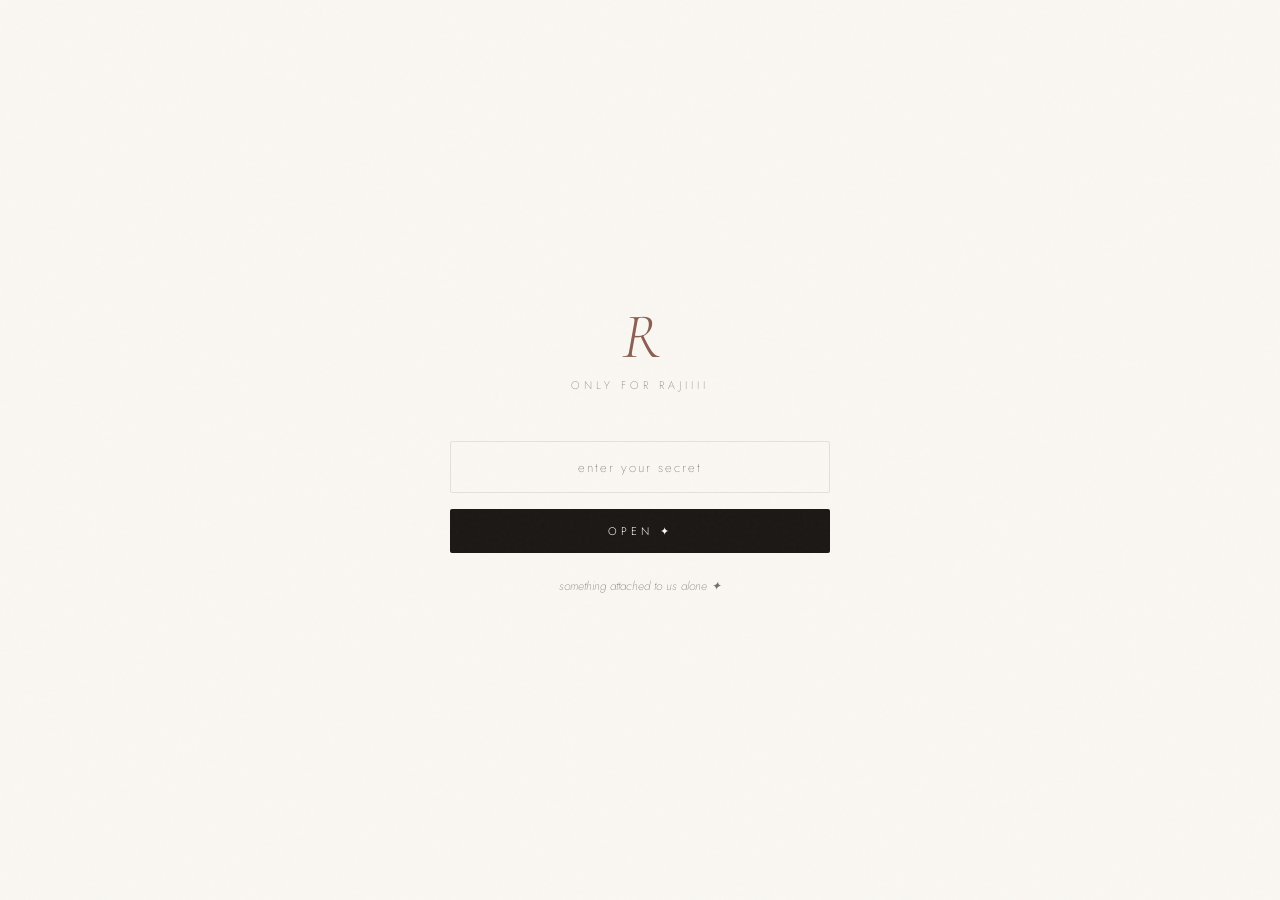
<file: index.html>
<!DOCTYPE html>
<html lang="en">
<head>
  <meta charset="UTF-8" />
  <meta name="viewport" content="width=device-width, initial-scale=1.0">
  <title>For Rajiiii ✨</title>
  <link rel="preconnect" href="https://fonts.googleapis.com">
  <link href="https://fonts.googleapis.com/css2?family=Cormorant+Garamond:ital,wght@0,300;0,400;1,300;1,400&family=Jost:wght@200;300;400&display=swap" rel="stylesheet">
  <style>
    :root {
      --ink: #1a1714;
      --paper: #faf7f2;
      --paper-warm: #f5f0e8;
      --accent: #8b5e52;
      --accent-light: #b07c65;
      --line: rgba(26,23,20,0.1);
      --muted: rgba(26,23,20,0.6);
      --faint: rgba(26,23,20,0.06);
    }

    * { margin: 0; padding: 0; box-sizing: border-box; }

    body {
      font-family: 'Jost', sans-serif;
      background: var(--paper);
      color: var(--ink);
      min-height: 100vh;
      overflow-x: hidden;
    }

    /* ─── GRAIN OVERLAY ─── */
    body::before {
      content: '';
      position: fixed;
      inset: 0;
      background-image: url("data:image/svg+xml,%3Csvg viewBox='0 0 256 256' xmlns='http://www.w3.org/2000/svg'%3E%3Cfilter id='noise'%3E%3CfeTurbulence type='fractalNoise' baseFrequency='0.9' numOctaves='4' stitchTiles='stitch'/%3E%3C/filter%3E%3Crect width='100%25' height='100%25' filter='url(%23noise)' opacity='0.04'/%3E%3C/svg%3E");
      pointer-events: none;
      z-index: 1000;
      opacity: 0.6;
    }

    /* ─── VIGNETTE ─── */
    body::after {
      content: '';
      position: fixed;
      inset: 0;
      pointer-events: none;
      z-index: 40;
      background: radial-gradient(ellipse at center, transparent 55%, rgba(26,23,20,0.07) 100%);
    }

    /* ─── PASSWORD SCREEN ─── */
    #loginScreen {
      position: fixed;
      inset: 0;
      background: var(--paper);
      display: flex;
      align-items: center;
      justify-content: center;
      z-index: 500;
      transition: opacity 0.8s ease, transform 0.8s ease;
    }

    #loginScreen.fade-out {
      opacity: 0;
      transform: translateY(-20px);
      pointer-events: none;
    }

    .login-inner {
      text-align: center;
      width: 90%;
      max-width: 380px;
    }

    .login-inner .monogram {
      font-family: 'Cormorant Garamond', serif;
      font-size: 64px;
      font-style: italic;
      font-weight: 300;
      color: var(--accent);
      line-height: 1;
      margin-bottom: 8px;
      letter-spacing: -2px;
    }

    .login-inner .subtitle {
      font-size: 11px;
      font-weight: 200;
      letter-spacing: 4px;
      text-transform: uppercase;
      color: var(--muted);
      margin-bottom: 48px;
    }

    .input-wrap {
      position: relative;
      margin-bottom: 16px;
    }

    .input-wrap input {
      width: 100%;
      padding: 14px 20px;
      background: transparent;
      border: 1px solid var(--line);
      border-radius: 2px;
      font-family: 'Jost', sans-serif;
      font-size: 15px;
      font-weight: 200;
      letter-spacing: 8px;
      text-align: center;
      color: var(--ink);
      outline: none;
      transition: border-color 0.3s;
    }

    .input-wrap input:focus {
      border-color: var(--accent-light);
    }

    .input-wrap input::placeholder {
      letter-spacing: 2px;
      font-size: 13px;
      color: var(--muted);
    }

    .login-btn {
      width: 100%;
      padding: 14px;
      background: var(--ink);
      color: var(--paper);
      border: none;
      border-radius: 2px;
      font-family: 'Jost', sans-serif;
      font-size: 11px;
      font-weight: 300;
      letter-spacing: 4px;
      text-transform: uppercase;
      cursor: pointer;
      transition: background 0.3s, transform 0.2s;
    }

    .login-btn:hover { background: var(--accent); }
    .login-btn:active { transform: scale(0.98); }

    .hint-text {
      margin-top: 24px;
      font-size: 12px;
      font-weight: 200;
      color: var(--muted);
      font-style: italic;
      min-height: 18px;
      transition: opacity 0.4s;
    }

    .hint-text.shake {
      animation: shake 0.4s ease;
    }

    @keyframes shake {
      0%, 100% { transform: translateX(0); }
      25% { transform: translateX(-6px); }
      75% { transform: translateX(6px); }
    }

    /* ─── MAIN PAGE ─── */
    #mainPage {
      display: none;
      min-height: 100vh;
    }

    #mainPage.visible { display: block; }

    /* ─── HERO ─── */
    .hero {
      min-height: 100vh;
      display: flex;
      flex-direction: column;
      align-items: center;
      justify-content: center;
      padding: 60px 20px;
      position: relative;
      text-align: center;
    }

    .hero-date {
      font-size: 11px;
      font-weight: 200;
      letter-spacing: 5px;
      text-transform: uppercase;
      color: var(--muted);
      margin-bottom: 40px;
      opacity: 0;
      animation: rise 1s 0.3s forwards;
    }

    .hero h1 {
      font-family: 'Cormorant Garamond', serif;
      font-size: clamp(52px, 10vw, 88px);
      font-weight: 300;
      font-style: italic;
      line-height: 1.05;
      letter-spacing: -1px;
      margin-bottom: 24px;
      opacity: 0;
      animation: rise 1s 0.6s forwards;
    }

    .hero h1 em {
      color: var(--accent);
      font-style: italic;
    }

    .hero-lines {
      max-width: 440px;
      opacity: 0;
      animation: rise 1s 1.1s forwards;
    }

    .hero-lines p {
      font-size: 15px;
      font-weight: 300;
      line-height: 2;
      color: var(--muted);
    }

    .reveal-btn {
      margin-top: 52px;
      padding: 0;
      background: none;
      border: none;
      border-bottom: 1px solid var(--accent-light);
      font-family: 'Cormorant Garamond', serif;
      font-size: 18px;
      font-style: italic;
      color: var(--accent);
      cursor: pointer;
      letter-spacing: 1px;
      transition: color 0.3s, border-color 0.3s;
      opacity: 0;
      animation: rise 1s 1.8s forwards;
    }

    .reveal-btn:hover { color: var(--ink); border-color: var(--ink); }

    /* horizontal rule divider */
    .divider {
      width: 40px;
      height: 1px;
      background: var(--accent-light);
      margin: 0 auto 52px;
    }

    /* ─── FIRST MESSAGE REVEAL ─── */
    #firstReveal {
      display: none;
      padding: 0 20px 80px;
      max-width: 600px;
      margin: 0 auto;
      text-align: center;
      animation: rise 1.2s forwards;
    }

    #firstReveal.show { display: block; }

    .first-message {
      font-family: 'Cormorant Garamond', serif;
      font-size: clamp(20px, 4vw, 28px);
      font-weight: 300;
      line-height: 1.8;
      color: var(--ink);
      margin-bottom: 16px;
      min-height: 1.8em;
    }

    .first-message em { color: var(--accent); font-style: italic; }

    /* blinking caret for typewriter */
    .caret {
      display: inline-block;
      width: 2px;
      height: 1em;
      background: var(--accent);
      margin-left: 2px;
      vertical-align: -0.15em;
      animation: blink 0.9s steps(1) infinite;
    }
    @keyframes blink { 0%,50%{opacity:1;} 51%,100%{opacity:0;} }

    .first-small {
      font-size: 13px;
      font-weight: 200;
      color: var(--muted);
      font-style: italic;
      transition: opacity 0.8s ease;
    }

    /* ─── FRIENDSHIP COUNTER ─── */
    .counter {
      margin-top: 44px;
      transition: opacity 0.9s ease;
    }
    .counter .line {
      font-family: 'Cormorant Garamond', serif;
      font-style: italic;
      font-size: clamp(18px, 3.4vw, 24px);
      color: var(--accent);
    }
    .counter .sub {
      margin-top: 8px;
      font-size: 10px;
      letter-spacing: 4px;
      text-transform: uppercase;
      color: var(--muted);
      font-weight: 300;
    }

    /* ─── POLAROID (optional photo) ─── */
    .polaroid {
      display: inline-block;
      background: #fff;
      padding: 12px 12px 40px;
      border: 1px solid var(--line);
      box-shadow: 0 10px 34px rgba(26,23,20,0.14);
      transform: rotate(-2.5deg);
      margin: 36px auto 8px;
    }
    .polaroid img { display: block; width: 100%; max-width: 280px; }
    .polaroid .cap {
      text-align: center;
      font-family: 'Cormorant Garamond', serif;
      font-style: italic;
      color: var(--muted);
      margin-top: 12px;
      font-size: 14px;
    }

    .scroll-cue {
      margin-top: 60px;
      display: flex;
      flex-direction: column;
      align-items: center;
      gap: 10px;
      color: var(--muted);
      font-size: 11px;
      font-weight: 200;
      letter-spacing: 3px;
      text-transform: uppercase;
    }

    .scroll-cue .arrow {
      width: 1px;
      height: 40px;
      background: linear-gradient(to bottom, transparent, var(--accent-light));
      animation: pulse-line 2s infinite;
    }

    @keyframes pulse-line {
      0%, 100% { opacity: 0.4; }
      50% { opacity: 1; }
    }

    /* ─── TIMELINE ─── */
    #timeline {
      display: none;
      padding: 80px 20px 120px;
      max-width: 680px;
      margin: 0 auto;
    }

    #timeline.show { display: block; }

    .timeline-header {
      text-align: center;
      margin-bottom: 72px;
    }

    .timeline-header h2 {
      font-family: 'Cormorant Garamond', serif;
      font-size: 13px;
      font-weight: 400;
      letter-spacing: 6px;
      text-transform: uppercase;
      color: var(--muted);
    }

    /* Each memory entry */
    .memory-entry {
      display: grid;
      grid-template-columns: 80px 1px 1fr;
      gap: 0 28px;
      margin-bottom: 56px;
      opacity: 0;
      transform: translateY(16px);
      transition: opacity 0.7s ease, transform 0.7s ease;
    }

    .memory-entry.visible {
      opacity: 1;
      transform: translateY(0);
    }

    .entry-date {
      text-align: right;
      padding-top: 4px;
    }

    .entry-date .year {
      font-size: 11px;
      font-weight: 200;
      letter-spacing: 2px;
      color: var(--muted);
      display: block;
    }

    .entry-date .day {
      font-family: 'Cormorant Garamond', serif;
      font-size: 28px;
      font-weight: 300;
      color: var(--accent);
      line-height: 1;
      display: block;
    }

    .entry-line {
      background: var(--line);
      position: relative;
    }

    .entry-line::before {
      content: '';
      position: absolute;
      top: 8px;
      left: 50%;
      transform: translateX(-50%);
      width: 5px;
      height: 5px;
      border-radius: 50%;
      background: var(--accent-light);
    }

    .entry-body {
      padding-top: 0;
    }

    .entry-tag {
      font-size: 10px;
      font-weight: 300;
      letter-spacing: 3px;
      text-transform: uppercase;
      color: var(--accent-light);
      margin-bottom: 10px;
    }

    .entry-text {
      font-family: 'Cormorant Garamond', serif;
      font-size: clamp(17px, 3vw, 21px);
      font-weight: 400;
      line-height: 1.75;
      color: var(--ink);
    }

    .entry-sig {
      margin-top: 12px;
      font-size: 12px;
      font-weight: 200;
      color: var(--muted);
      font-style: italic;
    }

    /* Loading / empty states */
    .timeline-loading {
      text-align: center;
      padding: 40px;
      font-size: 13px;
      color: var(--muted);
      font-weight: 200;
      letter-spacing: 2px;
    }

    /* ─── FLOATING HEARTS ─── */
    #heartContainer {
      position: fixed;
      inset: 0;
      pointer-events: none;
      z-index: 50;
      transition: transform 0.3s ease-out;
    }

    .heart {
      position: absolute;
      bottom: -50px;
      animation: floatUp linear forwards;
      font-size: 14px;
      opacity: 0;
    }

    @keyframes floatUp {
      0% { transform: translateY(0); opacity: 0; }
      10% { opacity: 0.6; }
      90% { opacity: 0.4; }
      100% { transform: translateY(-110vh); opacity: 0; }
    }

    /* ─── CURSOR HEART TRAIL ─── */
    .cursor-heart {
      position: fixed;
      pointer-events: none;
      z-index: 900;
      transform: translate(-50%, -50%);
      animation: trailFade 1s ease forwards;
      will-change: transform, opacity;
    }
    @keyframes trailFade {
      0%   { opacity: 0.9; transform: translate(-50%, -50%) scale(1) rotate(0deg); }
      100% { opacity: 0;   transform: translate(-50%, -150%) scale(0.4) rotate(20deg); }
    }

    /* ─── HIDDEN SECRET NOTE ─── */
    #secretHeart {
      position: fixed;
      bottom: 18px;
      left: 18px;
      font-size: 16px;
      cursor: pointer;
      z-index: 300;
      opacity: 0.35;
      transition: opacity 0.3s, transform 0.3s;
      user-select: none;
    }
    #secretHeart:hover { opacity: 1; transform: scale(1.25); }

    #secretNote {
      position: fixed;
      bottom: 52px;
      left: 18px;
      max-width: 260px;
      background: var(--paper-warm);
      border: 1px solid var(--line);
      border-radius: 3px;
      padding: 16px 18px;
      font-family: 'Cormorant Garamond', serif;
      font-size: 16px;
      line-height: 1.6;
      color: var(--ink);
      z-index: 320;
      opacity: 0;
      transform: translateY(8px);
      pointer-events: none;
      transition: opacity 0.4s, transform 0.4s;
      box-shadow: 0 8px 28px rgba(26,23,20,0.12);
    }
    #secretNote.show { opacity: 1; transform: translateY(0); pointer-events: auto; }

    /* ─── FOOTER ─── */
    footer {
      position: fixed;
      bottom: 0;
      left: 0;
      right: 0;
      padding: 16px 24px;
      display: flex;
      align-items: center;
      justify-content: center;
      font-size: 11px;
      font-weight: 200;
      letter-spacing: 3px;
      color: var(--muted);
      background: linear-gradient(to top, var(--paper) 60%, transparent);
      z-index: 200;
    }

    /* ─── ANIMATIONS ─── */
    @keyframes rise {
      from { opacity: 0; transform: translateY(20px); }
      to   { opacity: 1; transform: translateY(0); }
    }

    /* ─── AUDIO ─── */
    #audioBtn {
      position: fixed;
      top: 24px;
      right: 24px;
      background: none;
      border: 1px solid var(--line);
      border-radius: 2px;
      width: 36px;
      height: 36px;
      display: none;
      align-items: center;
      justify-content: center;
      cursor: pointer;
      font-size: 14px;
      color: var(--muted);
      z-index: 300;
      transition: border-color 0.3s, color 0.3s;
    }

    #audioBtn:hover { border-color: var(--accent-light); color: var(--accent); }
    #audioBtn.show { display: flex; }

    /* ─── CONFETTI ─── */
    #confettiCanvas {
      position: fixed;
      inset: 0;
      pointer-events: none;
      z-index: 600;
    }

    /* ─── BIRTHDAY LETTER ─── */
    #birthdayLetter {
      display: none;
      padding: 20px 20px 60px;
      max-width: 560px;
      margin: 0 auto;
      text-align: center;
    }

    #birthdayLetter.show { display: block; animation: rise 1.2s forwards; }

    .letter-tag {
      font-size: 11px;
      font-weight: 200;
      letter-spacing: 5px;
      text-transform: uppercase;
      color: var(--accent-light);
      margin-bottom: 20px;
    }

    .letter-heading {
      font-family: 'Cormorant Garamond', serif;
      font-size: clamp(34px, 6vw, 50px);
      font-weight: 300;
      font-style: italic;
      color: var(--accent);
      margin-bottom: 36px;
      letter-spacing: -0.5px;
    }

    .letter-body {
      text-align: left;
      background: var(--paper-warm);
      border: 1px solid var(--line);
      border-radius: 3px;
      padding: 40px 32px;
    }

    .letter-body p {
      font-family: 'Cormorant Garamond', serif;
      font-size: clamp(16px, 3vw, 19px);
      font-weight: 300;
      line-height: 1.9;
      color: var(--ink);
      margin-bottom: 18px;
      opacity: 0;
      transform: translateY(12px);
      transition: opacity 0.7s ease, transform 0.7s ease;
    }

    .letter-body p.visible { opacity: 1; transform: translateY(0); }
    .letter-body p:last-of-type { margin-bottom: 0; }

    .letter-sig {
      margin-top: 28px;
      font-size: 14px;
      font-weight: 300;
      font-style: italic;
      color: var(--muted);
      text-align: right;
    }
  </style>
</head>
<body>

  <audio id="bgm" loop>
    <source src="music.mp3" type="audio/mpeg">
  </audio>

  <!-- ─── PASSWORD ─── -->
  <div id="loginScreen">
    <div class="login-inner">
      <div class="monogram">R</div>
      <p class="subtitle">Only for Rajiiii</p>
      <div class="input-wrap">
        <input type="password" id="passwordInput" placeholder="enter your secret" autocomplete="off" />
      </div>
      <button class="login-btn" id="loginBtn">Open ✦</button>
      <p class="hint-text" id="hintText">something attached to us alone ✦</p>
    </div>
  </div>

  <!-- ─── MAIN ─── -->
  <div id="mainPage">

    <!-- Hero -->
    <section class="hero">
      <p class="hero-date" id="heroDate"></p>
      <h1>Hey <em>Rajiiii</em></h1>
      <div class="hero-lines">
        <p>I didn't know what to send you.</p>
        <p>So I made something instead.</p>
      </div>
      <button class="reveal-btn" id="revealBtn">Open it ✦</button>
    </section>

    <!-- First message reveal (typed out by JS) -->
    <div id="firstReveal">
      <div class="divider"></div>
      <div id="typeTarget" class="first-message"></div>
      <p class="first-small" id="firstSmall" style="opacity:0;">(yeah... this was your surprise 😌)</p>

      <!-- Friendship counter -->
      <div class="counter" id="counter" style="opacity:0;"></div>

      <!-- OPTIONAL PHOTO: set PHOTO_URL in the config below to show a polaroid here -->
      <div id="photoSlot"></div>
    </div>

    <!-- Birthday letter -->
    <div id="birthdayLetter">
      <div class="divider"></div>
      <p class="letter-tag">but also...</p>
      <h2 class="letter-heading">Happy Birthday, Raji ✦</h2>
      <div class="letter-body">
        <p><strong>To my dearest Rajiiiii, ❤️</strong></p>
        <p>If you're reading this, it means you made it to the little surprise I wanted to create just for you.</p>
        <p>I know I've already wished you today, but somehow it still doesn't feel enough. Seventeen years of friendship can't be summed up in just a few messages.</p>
        <p>Thank you for being a part of my life for all these years. Thank you for all the little moments that probably seemed ordinary back then but have now become some of my favorite memories. From school days and lunch breaks to all the laughter we still carry with us today, I'm grateful for every bit of it.</p>
        <p>Life has taken us to different places, and we've both grown in so many ways, but one thing has never changed—you've always been someone I know I can count on, and I hope you know you can always count on me too.</p>
        <p>I genuinely wish that every dream you're quietly working towards finds its way to you. I hope you build the life you've always imagined, find happiness in the little things, stay healthy, keep that beautiful heart of yours, and always have reasons to smile.</p>
        <p>And whenever life feels overwhelming, I hope you remember this...</p>
        <p>You don't have to figure everything out by yourself.<br>
        You have people who love you.<br>
        You have people who believe in you.<br>
        And you'll always have me.</p>
        <p>Distance has never changed our friendship, and it never will.</p>
        <p>One day we'll finally go on that long-overdue trip, laugh about our school stories all over again, and probably realize that, even after all these years, we're still the same idiots at heart.</p>
        <p>Until then, keep chasing your dreams, keep making us proud, and keep being the wonderful person you've always been.</p>
        <p>Happy Birthday once again, Rajiiiii.</p>
        <p>Thank you for being one of the greatest gifts my childhood ever gave me.</p>
        <p>With lots of love,<br><strong>Ram ❤️</strong></p>
      </div>

      <div class="scroll-cue">
        <span>every memory we have</span>
        <div class="arrow"></div>
      </div>
    </div>

    <!-- Timeline of messages -->
    <div id="timeline">
      <div class="timeline-header">
        <h2>From Ram · With love</h2>
      </div>
      <div id="entries"></div>
    </div>

  </div>

  <!-- Hearts -->
  <div id="heartContainer"></div>

  <!-- Confetti -->
  <canvas id="confettiCanvas"></canvas>

  <!-- Audio toggle -->
  <button id="audioBtn" title="Toggle music">♪</button>

  <!-- Hidden secret note -->
  <div id="secretHeart" title="pssst...">🤍</div>
  <div id="secretNote"></div>

  <footer>Made with love · Ram ✦ Raji</footer>

  <script>
    // ─── CONFIG ───────────────────────────────────────────────
    const SUPABASE_URL = 'https://hoafkdzqerdzabntomcg.supabase.co';
    const SUPABASE_ANON_KEY = 'sb_publishable_QyChN-NXjOnE_LG89lqYVg_Pvt51h2E';
    const PASSWORD = '8699';

    // Her birthday — 'MM-DD'. Confetti only fires on this day.
    const BIRTHDAY = '08-06';

    // Friendship start date — 'YYYY-MM-DD'. EDIT THIS to your real date.
    const FRIENDSHIP_START = '2009-06-12';

    // Optional photo: paste an image URL to show a polaroid on the reveal.
    // Leave '' to show nothing.
    const PHOTO_URL = '';
    const PHOTO_CAPTION = 'us, always ✦';

    // A tiny extra note hidden behind the corner heart.
    const SECRET_NOTE = "you found it 🤍 just one more: i'm really lucky it's you.";
    // ──────────────────────────────────────────────────────────

    // Is today her birthday?
    function isBirthdayToday() {
      const now = new Date();
      const mm = String(now.getMonth() + 1).padStart(2, '0');
      const dd = String(now.getDate()).padStart(2, '0');
      return `${mm}-${dd}` === BIRTHDAY;
    }
    function maybeConfetti(count) {
      if (isBirthdayToday()) fireConfetti(count);
    }

    // Set today's date in hero
    const heroDate = document.getElementById('heroDate');
    heroDate.textContent = new Date().toLocaleDateString('en-GB', {
      day: 'numeric', month: 'long', year: 'numeric'
    });

    // ─── PASSWORD LOGIC ───
    let attempts = 0;
    const loginScreen = document.getElementById('loginScreen');
    const loginBtn = document.getElementById('loginBtn');
    const passwordInput = document.getElementById('passwordInput');
    const hintText = document.getElementById('hintText');
    const mainPage = document.getElementById('mainPage');

    const hints = [
      'something attached to us alone ✦',
      'come on... you can do it 😌',
      'still wrong 😂',
      'text Ram now to know 😉'
    ];

    function unlock() {
      mainPage.classList.add('visible');
      enableMainFX();
    }

    function checkPassword() {
      if (passwordInput.value === PASSWORD) {
        try { localStorage.setItem('raji_opened', '1'); } catch (e) {}
        loginScreen.classList.add('fade-out');
        maybeConfetti();
        setTimeout(() => {
          loginScreen.style.display = 'none';
          unlock();
        }, 800);
      } else {
        attempts++;
        passwordInput.value = '';
        hintText.classList.remove('shake');
        void hintText.offsetWidth;
        hintText.classList.add('shake');
        hintText.textContent = hints[Math.min(attempts, hints.length - 1)];
      }
    }

    loginBtn.addEventListener('click', checkPassword);
    passwordInput.addEventListener('keypress', e => { if (e.key === 'Enter') checkPassword(); });

    // ─── ALREADY-OPENED: skip password on refresh ───
    // (Works on your real hosting; harmless if storage is blocked.)
    try {
      if (localStorage.getItem('raji_opened') === '1') {
        loginScreen.style.display = 'none';
        unlock();
      }
    } catch (e) {}

    // ─── REVEAL BUTTON ───
    const revealBtn = document.getElementById('revealBtn');
    const firstReveal = document.getElementById('firstReveal');
    const birthdayLetter = document.getElementById('birthdayLetter');
    const timeline = document.getElementById('timeline');
    const bgm = document.getElementById('bgm');
    const audioBtn = document.getElementById('audioBtn');
    let heartsInterval = null;
    let audioPlaying = false;
    let revealed = false;

    revealBtn.addEventListener('click', () => {
      if (revealed) return;
      revealed = true;

      document.querySelector('.hero-lines').style.opacity = '0';
      document.querySelector('.hero-lines').style.transition = 'opacity 0.6s';
      revealBtn.style.opacity = '0';
      revealBtn.style.transition = 'opacity 0.4s';

      setTimeout(() => {
        revealBtn.style.display = 'none';
        firstReveal.classList.add('show');
        timeline.classList.add('show');
        loadMemories();
        startHearts();
        audioBtn.classList.add('show');
        runTypewriter();
        renderPhoto();

        bgm.play().then(() => {
          audioPlaying = true;
          audioBtn.textContent = '♪';
        }).catch(() => {});

        setTimeout(() => {
          birthdayLetter.classList.add('show');
          observeLetter();
          maybeConfetti();
        }, 1400);
      }, 500);
    });

    // ─── TYPEWRITER ───
    const typeSegments = [
      { t: "You're genuinely one of those people who just makes ", accent: false },
      { t: "everything better.", accent: true },
      { t: "\n\n", accent: false },
      { t: "I'm really glad I have you in my life.", accent: false }
    ];

    function runTypewriter() {
      const target = document.getElementById('typeTarget');
      target.innerHTML = '';
      const caret = document.createElement('span');
      caret.className = 'caret';
      target.appendChild(caret);

      let si = 0, ci = 0, current = null;
      const speed = 42;

      function step() {
        if (si >= typeSegments.length) {
          caret.remove();
          finishFirstReveal();
          return;
        }
        const seg = typeSegments[si];

        if (seg.t === "\n\n") {
          target.insertBefore(document.createElement('br'), caret);
          target.insertBefore(document.createElement('br'), caret);
          si++; ci = 0; current = null;
          setTimeout(step, speed * 4);
          return;
        }

        if (ci === 0) {
          current = document.createElement('span');
          if (seg.accent) { current.style.color = 'var(--accent)'; current.style.fontStyle = 'italic'; }
          target.insertBefore(current, caret);
        }

        current.textContent += seg.t[ci];
        ci++;
        if (ci >= seg.t.length) { si++; ci = 0; }
        setTimeout(step, speed);
      }
      step();
    }

    function finishFirstReveal() {
      document.getElementById('firstSmall').style.opacity = '1';
      const c = document.getElementById('counter');
      c.innerHTML = friendshipHTML();
      c.style.opacity = '1';
    }

    // ─── FRIENDSHIP COUNTER ───
    function friendshipDuration() {
      const start = new Date(FRIENDSHIP_START);
      const now = new Date();
      let y = now.getFullYear() - start.getFullYear();
      let m = now.getMonth() - start.getMonth();
      let d = now.getDate() - start.getDate();
      if (d < 0) {
        m--;
        const prevMonthDays = new Date(now.getFullYear(), now.getMonth(), 0).getDate();
        d += prevMonthDays;
      }
      if (m < 0) { y--; m += 12; }
      return { y, m, d };
    }

    function friendshipHTML() {
      const { y, m, d } = friendshipDuration();
      const parts = [];
      if (y) parts.push(`${y} year${y !== 1 ? 's' : ''}`);
      if (m) parts.push(`${m} month${m !== 1 ? 's' : ''}`);
      parts.push(`${d} day${d !== 1 ? 's' : ''}`);
      return `<div class="line">${parts.join(', ')} of friendship</div>
              <div class="sub">and counting ✦</div>`;
    }

    // ─── OPTIONAL PHOTO ───
    function renderPhoto() {
      if (!PHOTO_URL) return;
      const slot = document.getElementById('photoSlot');
      slot.innerHTML = `
        <div class="polaroid">
          <img src="${PHOTO_URL}" alt="us">
          <div class="cap">${PHOTO_CAPTION}</div>
        </div>`;
    }

    // ─── LETTER PARAGRAPH FADE-IN ───
    function observeLetter() {
      const paras = document.querySelectorAll('.letter-body p');
      if (!('IntersectionObserver' in window)) {
        paras.forEach(p => p.classList.add('visible'));
        return;
      }
      const obs = new IntersectionObserver(entries => {
        entries.forEach(e => {
          if (e.isIntersecting) {
            e.target.classList.add('visible');
            obs.unobserve(e.target);
          }
        });
      }, { threshold: 0.2 });
      paras.forEach((p, i) => {
        p.style.transitionDelay = (i % 6) * 0.08 + 's';
        obs.observe(p);
      });
    }

    // ─── AUDIO TOGGLE ───
    audioBtn.addEventListener('click', () => {
      if (audioPlaying) {
        bgm.pause();
        audioPlaying = false;
        audioBtn.textContent = '♩';
      } else {
        bgm.play();
        audioPlaying = true;
        audioBtn.textContent = '♪';
      }
    });

    // ─── FLOATING HEARTS + PARALLAX ───
    const heartContainer = document.getElementById('heartContainer');
    const emojis = ['❤️', '💙', '✨', '🫧', '🌸', '💛'];

    function createHeart() {
      const h = document.createElement('div');
      h.className = 'heart';
      h.textContent = emojis[Math.floor(Math.random() * emojis.length)];
      h.style.left = Math.random() * 100 + 'vw';
      h.style.fontSize = (Math.random() * 12 + 10) + 'px';
      h.style.animationDuration = (Math.random() * 5 + 6) + 's';
      heartContainer.appendChild(h);
      setTimeout(() => h.remove(), 11000);
    }
    function startHearts() {
      createHeart();
      heartsInterval = setInterval(createHeart, 600);
    }

    // ─── MAIN FX: cursor trail + parallax (enabled after unlock) ───
    let fxEnabled = false;
    const trailEmojis = ['❤️', '🩷', '✨', '💕'];
    let lastTrail = 0;

    function enableMainFX() {
      if (fxEnabled) return;
      fxEnabled = true;

      document.addEventListener('mousemove', e => {
        // parallax drift on floating hearts
        const cx = (e.clientX / window.innerWidth - 0.5);
        const cy = (e.clientY / window.innerHeight - 0.5);
        heartContainer.style.transform = `translate(${cx * 22}px, ${cy * 22}px)`;

        // cursor heart trail (throttled)
        const now = Date.now();
        if (now - lastTrail > 55) {
          lastTrail = now;
          spawnTrailHeart(e.clientX, e.clientY);
        }
      });

      // touch support for the trail
      document.addEventListener('touchmove', e => {
        const t = e.touches[0];
        if (!t) return;
        const now = Date.now();
        if (now - lastTrail > 55) {
          lastTrail = now;
          spawnTrailHeart(t.clientX, t.clientY);
        }
      }, { passive: true });
    }

    function spawnTrailHeart(x, y) {
      const h = document.createElement('div');
      h.className = 'cursor-heart';
      h.textContent = trailEmojis[Math.floor(Math.random() * trailEmojis.length)];
      h.style.left = x + (Math.random() * 14 - 7) + 'px';
      h.style.top = y + (Math.random() * 14 - 7) + 'px';
      h.style.fontSize = (Math.random() * 8 + 10) + 'px';
      document.body.appendChild(h);
      setTimeout(() => h.remove(), 1000);
    }

    // ─── SECRET NOTE ───
    const secretHeart = document.getElementById('secretHeart');
    const secretNote = document.getElementById('secretNote');
    secretNote.textContent = SECRET_NOTE;
    secretHeart.addEventListener('click', () => {
      secretNote.classList.toggle('show');
    });
    document.addEventListener('click', e => {
      if (!secretNote.contains(e.target) && e.target !== secretHeart) {
        secretNote.classList.remove('show');
      }
    });

    // ─── CONFETTI ───
    const confettiCanvas = document.getElementById('confettiCanvas');
    const confettiCtx = confettiCanvas.getContext('2d');
    // Tip: swap these for her favorite color if you like.
    const confettiColors = ['#8b5e52', '#c4957f', '#e8c4a0', '#f5f0e8', '#d98f7a'];
    let confettiPieces = [];
    let confettiRunning = false;

    function resizeConfettiCanvas() {
      confettiCanvas.width = window.innerWidth;
      confettiCanvas.height = window.innerHeight;
    }
    window.addEventListener('resize', resizeConfettiCanvas);
    resizeConfettiCanvas();

    function fireConfetti(count = 140) {
      const w = confettiCanvas.width;
      for (let i = 0; i < count; i++) {
        confettiPieces.push({
          x: Math.random() * w,
          y: -20 - Math.random() * 200,
          size: Math.random() * 6 + 4,
          color: confettiColors[Math.floor(Math.random() * confettiColors.length)],
          speedY: Math.random() * 2.5 + 2,
          speedX: (Math.random() - 0.5) * 2.5,
          rotation: Math.random() * 360,
          rotationSpeed: (Math.random() - 0.5) * 8,
          shape: Math.random() > 0.5 ? 'rect' : 'circle',
          life: 0,
          maxLife: 260 + Math.random() * 80
        });
      }
      if (!confettiRunning) {
        confettiRunning = true;
        requestAnimationFrame(animateConfetti);
      }
    }

    function animateConfetti() {
      confettiCtx.clearRect(0, 0, confettiCanvas.width, confettiCanvas.height);
      confettiPieces.forEach(p => {
        p.y += p.speedY;
        p.x += p.speedX;
        p.rotation += p.rotationSpeed;
        p.life++;
        const fade = p.life > p.maxLife - 40 ? Math.max(0, (p.maxLife - p.life) / 40) : 1;
        confettiCtx.save();
        confettiCtx.translate(p.x, p.y);
        confettiCtx.rotate((p.rotation * Math.PI) / 180);
        confettiCtx.globalAlpha = fade;
        confettiCtx.fillStyle = p.color;
        if (p.shape === 'rect') {
          confettiCtx.fillRect(-p.size / 2, -p.size / 4, p.size, p.size / 2);
        } else {
          confettiCtx.beginPath();
          confettiCtx.arc(0, 0, p.size / 2, 0, Math.PI * 2);
          confettiCtx.fill();
        }
        confettiCtx.restore();
      });
      confettiPieces = confettiPieces.filter(p => p.life < p.maxLife && p.y < confettiCanvas.height + 40);
      if (confettiPieces.length > 0) {
        requestAnimationFrame(animateConfetti);
      } else {
        confettiRunning = false;
        confettiCtx.clearRect(0, 0, confettiCanvas.width, confettiCanvas.height);
      }
    }

    // ─── SUPABASE FETCH ───
    async function loadMemories() {
      const entriesEl = document.getElementById('entries');
      entriesEl.innerHTML = '<div class="timeline-loading">loading memories...</div>';
      try {
        const res = await fetch(
          `${SUPABASE_URL}/rest/v1/memories?order=created_at.desc`,
          { headers: { 'apikey': SUPABASE_ANON_KEY, 'Authorization': `Bearer ${SUPABASE_ANON_KEY}` } }
        );
        if (!res.ok) throw new Error('fetch failed');
        const data = await res.json();
        if (!data.length) {
          entriesEl.innerHTML = '<div class="timeline-loading">more memories coming soon ✦</div>';
          return;
        }
        entriesEl.innerHTML = '';
        data.forEach((mem, i) => entriesEl.appendChild(buildEntry(mem, i)));
        const observer = new IntersectionObserver(entries => {
          entries.forEach(e => { if (e.isIntersecting) e.target.classList.add('visible'); });
        }, { threshold: 0.15 });
        document.querySelectorAll('.memory-entry').forEach(el => observer.observe(el));
      } catch (err) {
        entriesEl.innerHTML = buildPlaceholder();
        setTimeout(() => {
          const observer = new IntersectionObserver(entries => {
            entries.forEach(e => { if (e.isIntersecting) e.target.classList.add('visible'); });
          }, { threshold: 0.15 });
          document.querySelectorAll('.memory-entry').forEach(el => observer.observe(el));
        }, 100);
      }
    }

    function buildEntry(mem, i) {
      const d = new Date(mem.created_at);
      const day = d.getDate().toString().padStart(2, '0');
      const month = d.toLocaleString('en-GB', { month: 'short' }).toUpperCase();
      const year = d.getFullYear();
      const el = document.createElement('div');
      el.className = 'memory-entry';
      el.innerHTML = `
        <div class="entry-date">
          <span class="year">${month} ${year}</span>
          <span class="day">${day}</span>
        </div>
        <div class="entry-line"></div>
        <div class="entry-body">
          ${mem.tag ? `<div class="entry-tag">${mem.tag}</div>` : ''}
          <div class="entry-text">${mem.message}</div>
          <div class="entry-sig">— Ram</div>
        </div>
      `;
      return el;
    }

    function buildPlaceholder() {
      const placeholders = [
        { date: 'Today', message: 'More memories from Ram will live here. Every one of them, forever.', tag: 'a beginning' },
        { date: 'Soon', message: 'Every little moment, every thing left unsaid — this is where it all goes.', tag: 'a promise' }
      ];
      return placeholders.map(p => `
        <div class="memory-entry">
          <div class="entry-date">
            <span class="year">—</span>
            <span class="day">—</span>
          </div>
          <div class="entry-line"></div>
          <div class="entry-body">
            <div class="entry-tag">${p.tag}</div>
            <div class="entry-text">${p.message}</div>
            <div class="entry-sig">— Ram</div>
          </div>
        </div>
      `).join('');
    }
  </script>
</body>
</html>
</file>
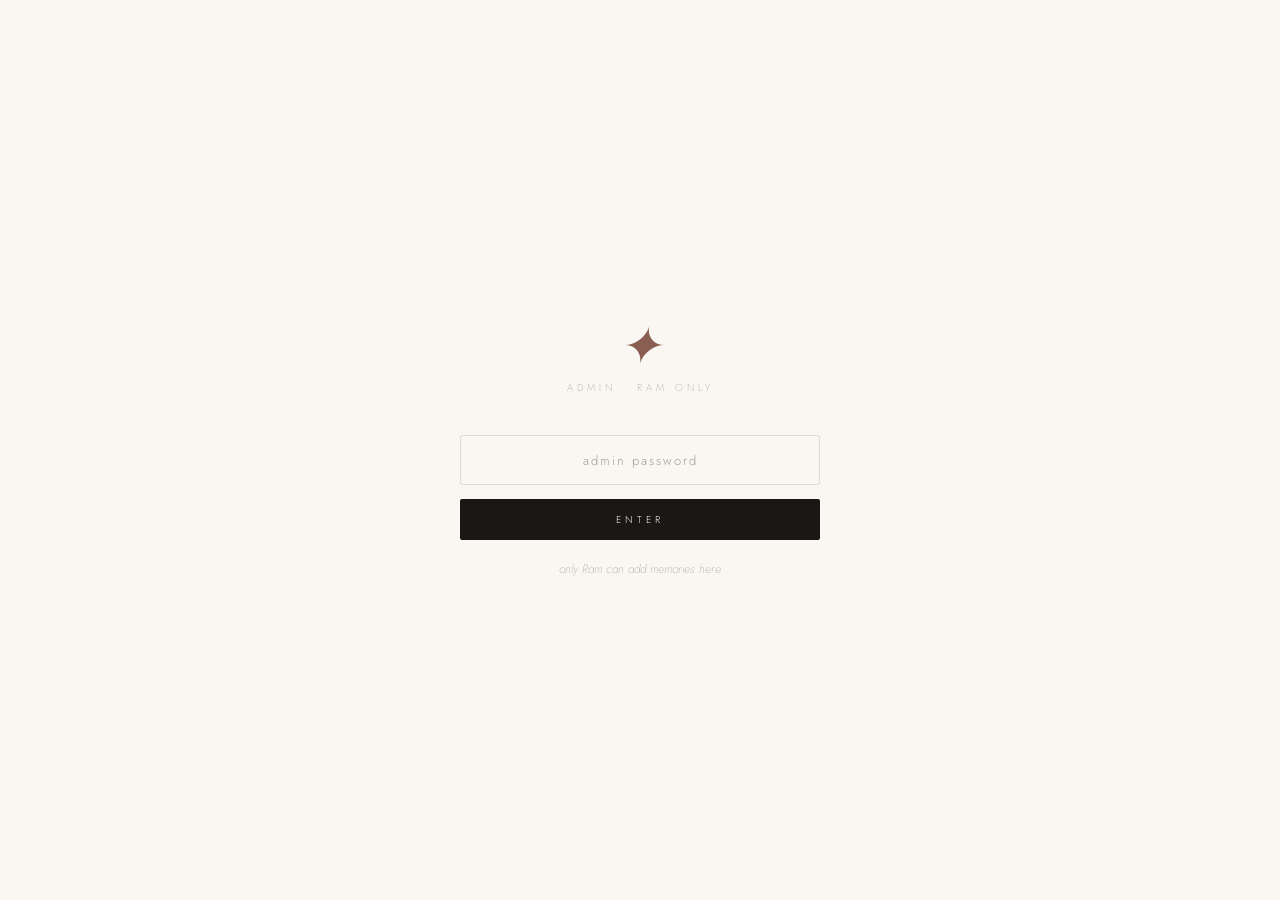
<file: admin.html>
<!DOCTYPE html>
<html lang="en">
<head>
  <meta charset="UTF-8" />
  <meta name="viewport" content="width=device-width, initial-scale=1.0">
  <title>Admin · Memories</title>
  <link rel="preconnect" href="https://fonts.googleapis.com">
  <link href="https://fonts.googleapis.com/css2?family=Cormorant+Garamond:ital,wght@0,300;0,400;1,300&family=Jost:wght@200;300;400&display=swap" rel="stylesheet">
  <style>
    :root {
      --ink: #1a1714;
      --paper: #faf7f2;
      --accent: #8b5e52;
      --accent-light: #c4957f;
      --line: rgba(26,23,20,0.12);
      --muted: rgba(26,23,20,0.4);
      --success: #5a8a6a;
      --error: #a05050;
    }

    * { margin: 0; padding: 0; box-sizing: border-box; }

    body {
      font-family: 'Jost', sans-serif;
      background: var(--paper);
      color: var(--ink);
      min-height: 100vh;
    }

    /* ─── LOGIN ─── */
    #loginScreen {
      position: fixed;
      inset: 0;
      background: var(--paper);
      display: flex;
      align-items: center;
      justify-content: center;
      z-index: 500;
      transition: opacity 0.6s;
    }

    #loginScreen.out { opacity: 0; pointer-events: none; }

    .login-inner {
      text-align: center;
      width: 90%;
      max-width: 360px;
    }

    .login-inner .monogram {
      font-family: 'Cormorant Garamond', serif;
      font-size: 52px;
      font-style: italic;
      font-weight: 300;
      color: var(--accent);
      line-height: 1;
      margin-bottom: 6px;
    }

    .login-inner .subtitle {
      font-size: 10px;
      font-weight: 200;
      letter-spacing: 4px;
      text-transform: uppercase;
      color: var(--muted);
      margin-bottom: 40px;
    }

    input, textarea {
      width: 100%;
      padding: 13px 16px;
      background: transparent;
      border: 1px solid var(--line);
      border-radius: 2px;
      font-family: 'Jost', sans-serif;
      font-size: 14px;
      font-weight: 300;
      color: var(--ink);
      outline: none;
      transition: border-color 0.3s;
      display: block;
    }

    input:focus, textarea:focus { border-color: var(--accent-light); }
    input::placeholder, textarea::placeholder { color: var(--muted); }

    .login-inner input {
      text-align: center;
      letter-spacing: 6px;
      font-size: 15px;
      margin-bottom: 14px;
    }

    .login-inner input::placeholder { letter-spacing: 2px; font-size: 13px; }

    .btn {
      width: 100%;
      padding: 13px;
      background: var(--ink);
      color: var(--paper);
      border: none;
      border-radius: 2px;
      font-family: 'Jost', sans-serif;
      font-size: 10px;
      font-weight: 300;
      letter-spacing: 4px;
      text-transform: uppercase;
      cursor: pointer;
      transition: background 0.3s;
    }

    .btn:hover { background: var(--accent); }
    .btn:disabled { opacity: 0.4; cursor: not-allowed; }

    .btn.secondary {
      background: transparent;
      color: var(--ink);
      border: 1px solid var(--line);
    }

    .btn.secondary:hover { border-color: var(--accent-light); color: var(--accent); background: transparent; }

    .hint-text {
      margin-top: 20px;
      font-size: 12px;
      font-weight: 200;
      color: var(--muted);
      font-style: italic;
      min-height: 16px;
    }

    /* ─── ADMIN PAGE ─── */
    #adminPage { display: none; }
    #adminPage.visible { display: block; }

    .admin-header {
      padding: 48px 32px 32px;
      border-bottom: 1px solid var(--line);
      display: flex;
      align-items: flex-end;
      justify-content: space-between;
      flex-wrap: wrap;
      gap: 20px;
    }

    .admin-header h1 {
      font-family: 'Cormorant Garamond', serif;
      font-size: 36px;
      font-weight: 300;
      font-style: italic;
    }

    .admin-header p {
      font-size: 12px;
      font-weight: 200;
      color: var(--muted);
      letter-spacing: 2px;
    }

    .admin-body {
      max-width: 680px;
      margin: 0 auto;
      padding: 48px 24px 120px;
    }

    /* ─── NEW MEMORY FORM ─── */
    .section-label {
      font-size: 10px;
      font-weight: 300;
      letter-spacing: 4px;
      text-transform: uppercase;
      color: var(--muted);
      margin-bottom: 24px;
    }

    .form-group {
      margin-bottom: 18px;
    }

    .form-group label {
      display: block;
      font-size: 11px;
      font-weight: 200;
      letter-spacing: 3px;
      text-transform: uppercase;
      color: var(--muted);
      margin-bottom: 8px;
    }

    textarea {
      resize: vertical;
      min-height: 120px;
      line-height: 1.7;
    }

    .form-actions {
      display: flex;
      gap: 12px;
      margin-top: 28px;
    }

    .form-actions .btn { flex: 1; }

    .status-msg {
      margin-top: 16px;
      padding: 12px 16px;
      border-radius: 2px;
      font-size: 13px;
      font-weight: 200;
      display: none;
    }

    .status-msg.success {
      display: block;
      background: rgba(90, 138, 106, 0.1);
      border: 1px solid rgba(90, 138, 106, 0.3);
      color: var(--success);
    }

    .status-msg.error {
      display: block;
      background: rgba(160, 80, 80, 0.1);
      border: 1px solid rgba(160, 80, 80, 0.3);
      color: var(--error);
    }

    /* ─── MEMORY LIST ─── */
    .memories-section {
      margin-top: 64px;
      padding-top: 48px;
      border-top: 1px solid var(--line);
    }

    .memory-row {
      display: grid;
      grid-template-columns: 1fr auto;
      gap: 16px;
      align-items: start;
      padding: 20px 0;
      border-bottom: 1px solid var(--line);
      animation: fadeIn 0.5s ease;
    }

    @keyframes fadeIn {
      from { opacity: 0; transform: translateY(8px); }
      to { opacity: 1; transform: translateY(0); }
    }

    .memory-row-meta {
      font-size: 10px;
      letter-spacing: 2px;
      color: var(--accent-light);
      text-transform: uppercase;
      margin-bottom: 6px;
    }

    .memory-row-text {
      font-family: 'Cormorant Garamond', serif;
      font-size: 18px;
      font-weight: 300;
      line-height: 1.6;
      color: var(--ink);
    }

    .delete-btn {
      background: none;
      border: none;
      font-size: 16px;
      color: var(--muted);
      cursor: pointer;
      padding: 4px;
      transition: color 0.2s;
      flex-shrink: 0;
    }

    .delete-btn:hover { color: var(--error); }

    .empty-state {
      text-align: center;
      padding: 48px 0;
      font-size: 13px;
      font-weight: 200;
      color: var(--muted);
      font-style: italic;
    }

    .char-count {
      text-align: right;
      font-size: 11px;
      color: var(--muted);
      margin-top: 6px;
    }

    .setup-notice {
      background: rgba(139, 94, 82, 0.08);
      border: 1px solid rgba(139, 94, 82, 0.2);
      border-radius: 2px;
      padding: 20px;
      margin-bottom: 40px;
      font-size: 13px;
      font-weight: 200;
      line-height: 1.8;
      color: var(--accent);
    }

    .setup-notice strong { font-weight: 400; }
    .setup-notice code {
      font-family: monospace;
      background: rgba(139,94,82,0.1);
      padding: 1px 6px;
      border-radius: 2px;
      font-size: 12px;
    }
  </style>
</head>
<body>

  <!-- ─── PASSWORD ─── -->
  <div id="loginScreen">
    <div class="login-inner">
      <div class="monogram">✦</div>
      <p class="subtitle">Admin · Ram only</p>
      <input type="password" id="adminPass" placeholder="admin password" autocomplete="off" />
      <button class="btn" id="adminLoginBtn">Enter</button>
      <p class="hint-text" id="adminHint">only Ram can add memories here</p>
    </div>
  </div>

  <!-- ─── ADMIN PANEL ─── -->
  <div id="adminPage">
    <div class="admin-header">
      <div>
        <h1>Memory Archive</h1>
        <p>For Rajiiii · from Ram</p>
      </div>
      <a href="index.html" style="font-size:12px; color: var(--muted); text-decoration: none; letter-spacing: 2px; font-weight: 200;">← View Raji's page</a>
    </div>

    <div class="admin-body">

      <!-- Setup notice -->
      <div class="setup-notice" id="setupNotice" style="display:none;">
        <strong>Supabase not configured yet.</strong><br>
        Open <code>index.html</code> and <code>admin.html</code> and replace <code>YOUR_SUPABASE_URL</code> and <code>YOUR_SUPABASE_ANON_KEY</code> with your real values. See the setup guide for full instructions.
      </div>

      <!-- Add new memory -->
      <p class="section-label">Add a new memory</p>

      <div class="form-group">
        <label>Message</label>
        <textarea id="msgInput" placeholder="Write something to Raji... it'll be here forever." maxlength="2000"></textarea>
        <div class="char-count"><span id="charCount">0</span> / 2000</div>
      </div>

      <div class="form-group">
        <label>Tag <span style="opacity:0.5">(optional — e.g. "a memory", "just because")</span></label>
        <input type="text" id="tagInput" placeholder="a small label..." maxlength="40" />
      </div>

      <div class="form-actions">
        <button class="btn secondary" id="clearBtn">Clear</button>
        <button class="btn" id="saveBtn">Save Memory ✦</button>
      </div>

      <div class="status-msg" id="statusMsg"></div>

      <!-- Existing memories -->
      <div class="memories-section">
        <p class="section-label">All memories</p>
        <div id="memoriesList"><div class="empty-state">loading...</div></div>
      </div>

    </div>
  </div>

  <script>
    // ─── CONFIG ───────────────────────────────────────────────
    // TODO: Replace with your Supabase details
    const SUPABASE_URL = 'https://hoafkdzqerdzabntomcg.supabase.co';
    const SUPABASE_ANON_KEY = 'sb_publishable_QyChN-NXjOnE_LG89lqYVg_Pvt51h2E';
    const ADMIN_PASSWORD = '8699';
    // ──────────────────────────────────────────────────────────

    const isConfigured = SUPABASE_URL !== 'YOUR_SUPABASE_URL';

    // ─── ADMIN LOGIN ───
    const adminLoginBtn = document.getElementById('adminLoginBtn');
    const adminPass = document.getElementById('adminPass');
    const adminHint = document.getElementById('adminHint');
    const loginScreen = document.getElementById('loginScreen');
    const adminPage = document.getElementById('adminPage');

    adminLoginBtn.addEventListener('click', doLogin);
    adminPass.addEventListener('keypress', e => { if (e.key === 'Enter') doLogin(); });

    function doLogin() {
      if (adminPass.value === ADMIN_PASSWORD) {
        loginScreen.classList.add('out');
        setTimeout(() => {
          loginScreen.style.display = 'none';
          adminPage.classList.add('visible');
          if (!isConfigured) document.getElementById('setupNotice').style.display = 'block';
          loadMemories();
        }, 600);
      } else {
        adminPass.value = '';
        adminHint.textContent = 'wrong password 😅';
      }
    }

    // ─── CHAR COUNT ───
    const msgInput = document.getElementById('msgInput');
    const charCount = document.getElementById('charCount');
    msgInput.addEventListener('input', () => {
      charCount.textContent = msgInput.value.length;
    });

    // ─── CLEAR FORM ───
    document.getElementById('clearBtn').addEventListener('click', () => {
      msgInput.value = '';
      document.getElementById('tagInput').value = '';
      charCount.textContent = '0';
      hideStatus();
    });

    // ─── SAVE MEMORY ───
    document.getElementById('saveBtn').addEventListener('click', saveMemory);

    async function saveMemory() {
      const message = msgInput.value.trim();
      const tag = document.getElementById('tagInput').value.trim();

      if (!message) {
        showStatus('Please write a message first.', 'error');
        return;
      }

      if (!isConfigured) {
        showStatus('Supabase is not configured yet. Add your credentials first.', 'error');
        return;
      }

      const saveBtn = document.getElementById('saveBtn');
      saveBtn.disabled = true;
      saveBtn.textContent = 'Saving...';

      try {
        const res = await fetch(`${SUPABASE_URL}/rest/v1/memories`, {
          method: 'POST',
          headers: {
            'apikey': SUPABASE_ANON_KEY,
            'Authorization': `Bearer ${SUPABASE_ANON_KEY}`,
            'Content-Type': 'application/json',
            'Prefer': 'return=representation'
          },
          body: JSON.stringify({ message, tag: tag || null })
        });

        if (!res.ok) throw new Error('save failed');

        showStatus('Memory saved ✦ Raji will see it when she opens the page.', 'success');
        msgInput.value = '';
        document.getElementById('tagInput').value = '';
        charCount.textContent = '0';
        loadMemories();

      } catch (e) {
        showStatus('Something went wrong. Check your Supabase credentials.', 'error');
      } finally {
        saveBtn.disabled = false;
        saveBtn.textContent = 'Save Memory ✦';
      }
    }

    // ─── LOAD MEMORIES ───
    async function loadMemories() {
      const list = document.getElementById('memoriesList');

      if (!isConfigured) {
        list.innerHTML = '<div class="empty-state">Configure Supabase to see memories here.</div>';
        return;
      }

      try {
        const res = await fetch(`${SUPABASE_URL}/rest/v1/memories?order=created_at.desc`, {
          headers: {
            'apikey': SUPABASE_ANON_KEY,
            'Authorization': `Bearer ${SUPABASE_ANON_KEY}`
          }
        });

        const data = await res.json();

        if (!data.length) {
          list.innerHTML = '<div class="empty-state">No memories yet. Add the first one above ✦</div>';
          return;
        }

        list.innerHTML = data.map(m => {
          const d = new Date(m.created_at);
          const dateStr = d.toLocaleDateString('en-GB', { day: 'numeric', month: 'long', year: 'numeric' });
          return `
            <div class="memory-row">
              <div>
                <div class="memory-row-meta">${dateStr}${m.tag ? ' · ' + m.tag : ''}</div>
                <div class="memory-row-text">${m.message}</div>
              </div>
              <button class="delete-btn" onclick="deleteMemory('${m.id}')" title="Delete">✕</button>
            </div>
          `;
        }).join('');

      } catch (e) {
        list.innerHTML = '<div class="empty-state">Could not load memories. Check your connection.</div>';
      }
    }

    // ─── DELETE ───
    async function deleteMemory(id) {
      if (!confirm('Delete this memory? This cannot be undone.')) return;

      try {
        await fetch(`${SUPABASE_URL}/rest/v1/memories?id=eq.${id}`, {
          method: 'DELETE',
          headers: {
            'apikey': SUPABASE_ANON_KEY,
            'Authorization': `Bearer ${SUPABASE_ANON_KEY}`
          }
        });
        loadMemories();
      } catch (e) {
        alert('Could not delete. Try again.');
      }
    }

    // ─── STATUS ───
    function showStatus(msg, type) {
      const el = document.getElementById('statusMsg');
      el.textContent = msg;
      el.className = 'status-msg ' + type;
      setTimeout(hideStatus, 5000);
    }

    function hideStatus() {
      const el = document.getElementById('statusMsg');
      el.className = 'status-msg';
    }
  </script>
</body>
</html>
</file>
